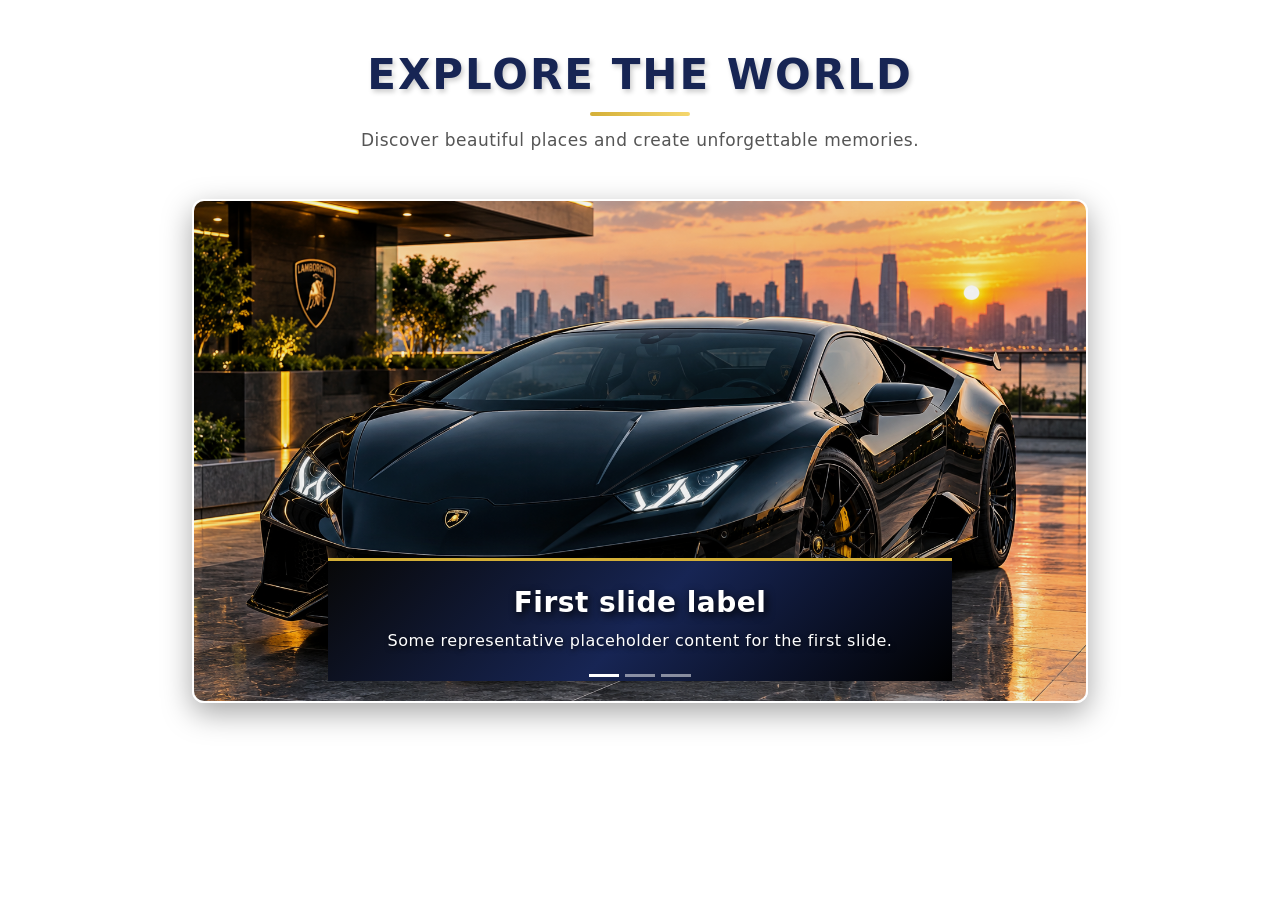
<file: index.html>
<!DOCTYPE html>
<html lang="en">
<head>
    <meta charset="UTF-8">
    <meta name="viewport" content="width=device-width, initial-scale=1.0">
    <title>Document</title>
    <link href="https://cdn.jsdelivr.net/npm/bootstrap@5.0.2/dist/css/bootstrap.min.css" rel="stylesheet" integrity="sha384-EVSTQN3/azprG1Anm3QDgpJLIm9Nao0Yz1ztcQTwFspd3yD65VohhpuuCOmLASjC" crossorigin="anonymous">
    <link rel="stylesheet" href="style.css">
</head>
<body>
  
<div class="main-heading">
    <h1>Explore The World</h1>
    <p>Discover beautiful places and create unforgettable memories.</p>
</div>

<div id="carouselExampleCaptions" class="carousel slide" data-bs-ride="carousel">
  <div class="carousel-indicators">
    <button type="button" data-bs-target="#carouselExampleCaptions" data-bs-slide-to="0" class="active" aria-current="true" aria-label="Slide 1"></button>
    <button type="button" data-bs-target="#carouselExampleCaptions" data-bs-slide-to="1" aria-label="Slide 2"></button>
    <button type="button" data-bs-target="#carouselExampleCaptions" data-bs-slide-to="2" aria-label="Slide 3"></button>
  </div>
  <div class="carousel-inner custom-con">
    <div class="carousel-item active">
      <img src="./Black Lamborghini at Sunset skyline.png" class="carousel-img" alt="image">
      <div class="carousel-caption  footer">
        <h5>First slide label</h5>
        <p>Some representative placeholder content for the first slide.</p>
      </div>
    </div>
    <div class="carousel-item">
      <img src="./Camry at Sunset in the City.png" class="carousel-img" alt="Image">
      <div class="carousel-caption  footer">
        <h5>Second slide label</h5>
        <p>Some representative placeholder content for the second slide.</p>
      </div>
    </div>
    <div class="carousel-item">
      <img src="./WhatsApp Image 2026-10-20 at 2.47.52 PM.jpeg" class="carousel-img" alt="Image">
      <div class="carousel-caption footer">
        <h5>Third slide label</h5>
        <p>Some representative placeholder content for the third slide.</p>
      </div>
    </div>
  </div>
  <button class="carousel-control-prev" type="button" data-bs-target="#carouselExampleCaptions" data-bs-slide="prev">
    <span class="carousel-control-prev-icon" aria-hidden="true"></span>
    <span class="visually-hidden">Previous</span>
  </button>
  <button class="carousel-control-next" type="button" data-bs-target="#carouselExampleCaptions" data-bs-slide="next">
    <span class="carousel-control-next-icon" aria-hidden="true"></span>
    <span class="visually-hidden">Next</span>
  </button>
</div>

   <script src="https://cdn.jsdelivr.net/npm/bootstrap@5.0.2/dist/js/bootstrap.bundle.min.js" integrity="sha384-MrcW6ZMFYlzcLA8Nl+NtUVF0sA7MsXsP1UyJoMp4YLEuNSfAP+JcXn/tWtIaxVXM" crossorigin="anonymous"></script>
</body>
</html>
</file>
<file: style.css>
.carousel-inner.custom-con {
    width: 70%;
    margin: 30px auto;
    border-radius: 12px;
    overflow: hidden;
    box-shadow: 0 10px 30px rgba(0, 0, 0, 0.35);
    border: 2px solid #ffffff;
}



.carousel-item {
    height: 500px;
}



.carousel-item img {
    display: block;
    width: 100%;
    height: 500px;
    object-fit: cover;
    object-position: center;
    margin: 0 auto;
    filter: brightness(0.95);
    transition: transform 0.5s ease, filter 0.5s ease;
}



.carousel-item img:hover {
    transform: scale(1.03);
    filter: brightness(1.05);
}



.carousel-caption h5 {
    color: #ffffff;
    font-size: 28px;
    font-weight: bold;
    text-shadow: 2px 3px 8px rgba(0, 0, 0, 0.9);
}

.carousel-caption p {
    color: #ffffff;
    font-size: 16px;
    text-shadow: 1px 2px 6px rgba(0, 0, 0, 0.95);
}


.footer {
    background: linear-gradient(135deg, #080808, #172554, #000000);
    color: #ffffff;
    text-align: center;
    padding: 25px 15px;
    margin-top: 35px;
    border-top: 3px solid #d4af37;
    box-shadow: 0 -6px 22px rgba(0, 0, 0, 0.25);
    font-size: 16px;
    letter-spacing: 0.5px;
    text-shadow: 20px 20px 100px yellow;
}


.footer p {
    margin: 0;
    line-height: 1.8;
    text-shadow: 1px 2px 5px rgba(0, 0, 0, 0.8);
}



.footer a {
    color: #f5d76e;
    text-decoration: none;
    transition: color 0.3s ease;
}

.footer a:hover {
    color: #ffffff;
    text-shadow: 0 0 8px rgba(245, 215, 110, 0.8);

}


@media (max-width: 768px) {
    .carousel-inner.custom-con {
        width: 90%;
    }

    .carousel-item,
    .carousel-item img {
        height: 240px;
    }

    .carousel-caption h5 {
        font-size: 20px;
    }

    .carousel-caption p {
        font-size: 13px;
    }

    .footer {
        padding: 20px 10px;
        font-size: 14px;
    }
}

/* ===== TOP HEADING ===== */

.main-heading {
    text-align: center;
    margin: 35px auto 25px;
    padding: 15px 10px;
}

.main-heading h1 {
    font-size: 42px;
    font-weight: 800;
    color: #172554;
    text-transform: uppercase;
    letter-spacing: 2px;
    text-shadow: 2px 3px 5px rgba(0, 0, 0, 0.2);
    margin-bottom: 12px;
}

.main-heading p {
    font-size: 17px;
    color: #555;
    letter-spacing: 0.5px;
    margin-bottom: 0;
}



.main-heading h1::after {
    content: "";
    display: block;
    width: 100px;
    height: 4px;
    background: linear-gradient(to right, #d4af37, #f5d76e);
    margin: 12px auto 0;
    border-radius: 5px;
}


@media (max-width: 768px) {
    .main-heading {
        margin: 20px auto 15px;
    }

    .main-heading h1 {
        font-size: 28px;
        letter-spacing: 1px;
    }

    .main-heading p {
        font-size: 14px;
    }
}
</file>
